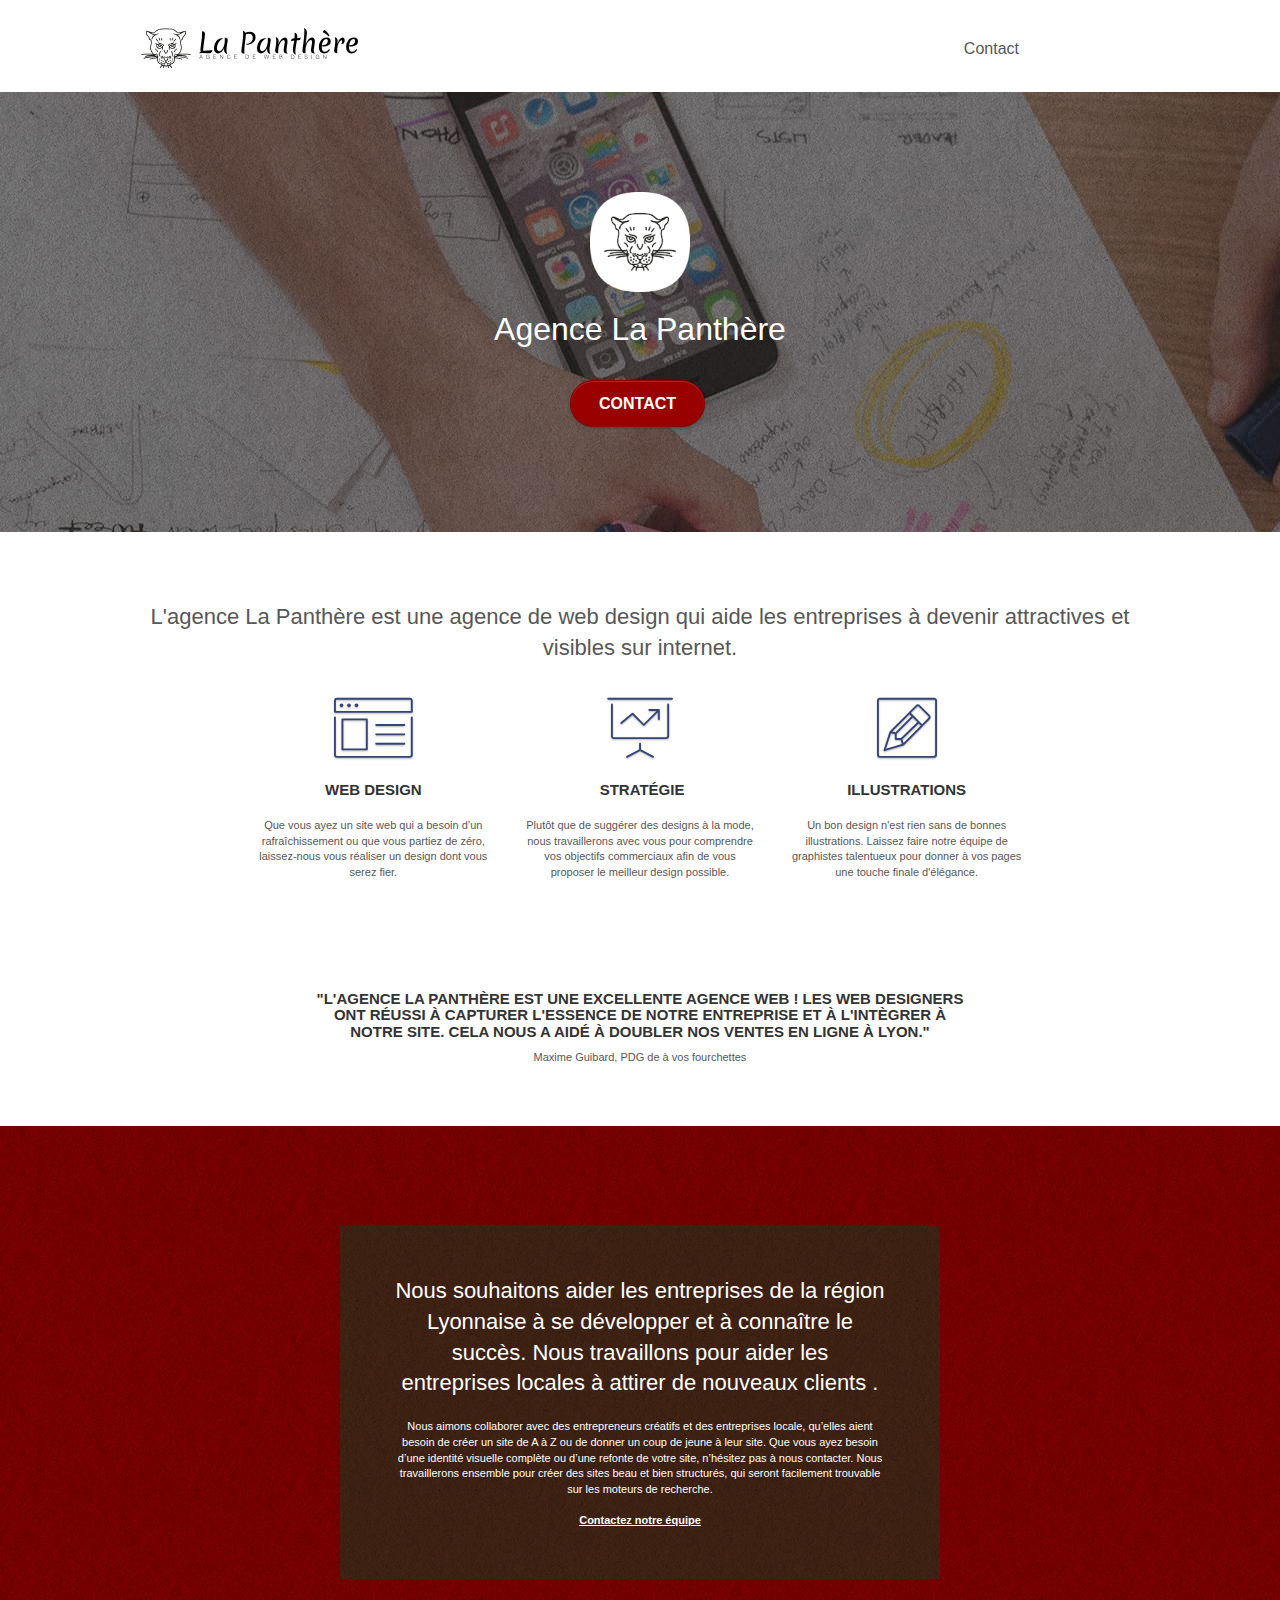
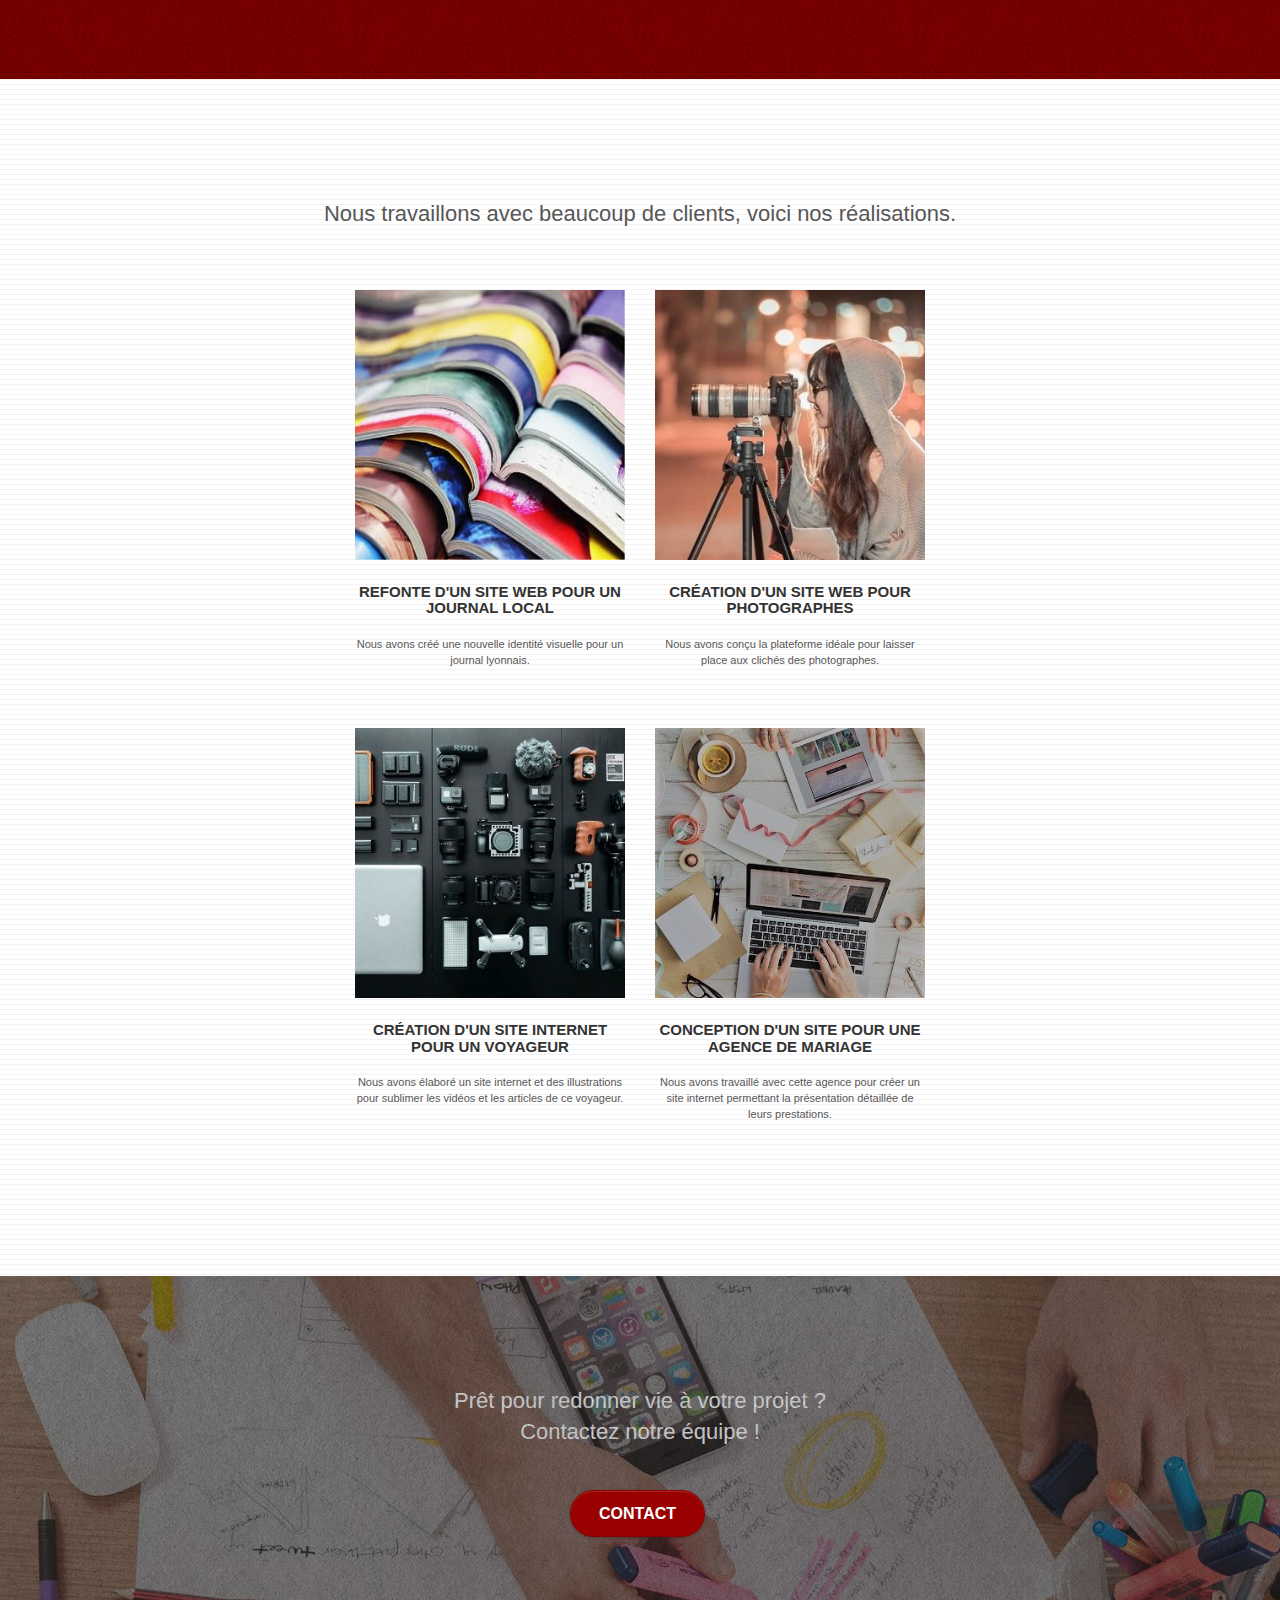
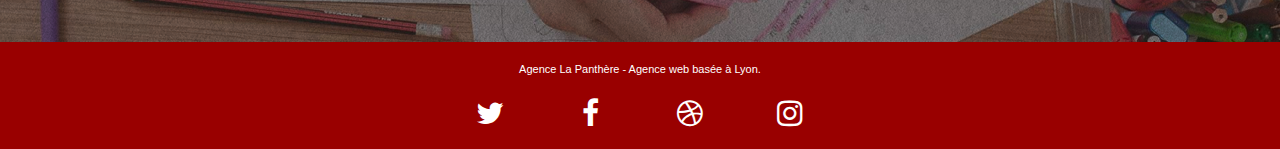
<file: index.html>
<!doctype html>
<html lang="fr">

<head>
	<meta charset="utf-8">
	<meta name="description" content="La Panthère est une agence de web design situé a lyon. Nous sommes la pour réaliser ou rénover le design complet de votre site web">
	<meta name="viewport" content="width=device-width, initial-scale=1.0, viewport-fit=cover">
	<meta name="robots" content="index, follow">
	<link rel="shortcut icon" type="image/png" href="favicon.jpg">
	<link rel="stylesheet" type="text/css" href="./css/bootstrap.css">
	<link rel="stylesheet" type="text/css" href="style.css">
	<link rel="stylesheet" type="text/css" href="./css/font-awesome.css">
	<link rel="stylesheet" type="text/css" href="./css/et-line.css">
	<!-- Global site tag (gtag.js) - Google Analytics -->
	<script async src="https://www.googletagmanager.com/gtag/js?id=G-V2M35KM34D"></script>
	<script>
		window.dataLayer = window.dataLayer || [];
		function gtag() { dataLayer.push(arguments); }
		gtag('js', new Date());
		gtag('config', 'G-V2M35KM34D');
	</script>
	<script  src="./js/jquery-2.1.0.js"></script>
	<script  src="./js/bootstrap.js"></script>
	<script  src="./js/blocs.js"></script>
	<script  src="./js/jquery.touchSwipe.js"></script>
	<script  src="./js/gmaps.js" ></script>
	
	<title>La Panthère, agence de web design.</title>
	
	
	<!-- Analytics -->
	
	<!-- Analytics END -->
	
</head>
<body>
	<!-- Principal conteneur -->
	<div class="page-container">
		<header>
		<!-- bloc-0 -->
		<div class="bloc bgc-white l-bloc " id="bloc-0">
			<div class="container bloc-sm">
				<nav class="navbar row">
					<div class="navbar-header">
						
						<a class="navbar-brand" href="index.html"><img src="img/agence-la-panthere-monochrome.svg"
								alt="paris web design logo agence web meilleure agence" height="40" /></a>
					
						<button id="nav-toggle" type="button" class="ui-navbar-toggle navbar-toggle"
							data-toggle="collapse" data-target=".navbar-1">
							<span class="sr-only">Toggle navigation</span><span class="icon-bar"></span><span
								class="icon-bar"></span><span class="icon-bar"></span>
						</button>
					</div>
					<div class="collapse navbar-collapse navbar-1 special-dropdown-nav">
						<ul class="site-navigation nav navbar-nav">
							<li>
							</li>
							<li>
								<a href="contact.html">Contact</a>
							</li>
						</ul>
					</div>
				</nav>
			</div>
		</div>
		</header>
		<!-- bloc-0 END -->
		<!-- bloc-1-presentation -->
		<main>
			<div class="bloc bgc-dark-slate-blue bg-banniere d-bloc bg-t-edge bloc-bg-texture texture-paper b-parallax"
			id="bloc-1-hero">
			<div class="container bloc-lg">
				<div class="row tight-width-whitespace">
					<div class="col-sm-12">
						<img src="img/logo.png" class="center-block image-resize-mode" width="100"
						alt="Logo de l'agence La Panthère, representant la tete d'une panthère" />
						<h1 class="text-center hero-bloc-text tc-white ">
							Agence La Panthère
						</h1>
						<div class="text-center">
							<a href="contact.html" class="btn btn-lg btn-clean btn-rd cta-hero btn-atomic-tangerine"
							id="cta-hero">Contact</a>
						</div>
					</div>
				</div>
			</div>
		</div>
		<!-- bloc-1-presentation END -->
		
		<!-- bloc-2-services -->
		<div class="bloc bgc-white l-bloc" id="bloc-2-services">
			<div class="container bloc-md">
				<div class="row">
					<div class="col-sm-12 text-center">
						<h2>L'agence La Panthère est une agence de web design qui aide les entreprises à devenir attractives et visibles sur internet. </h2>
					</div>
				</div>
				<div class="row voffset-lg med-width-whitespace">
					<div class="col-sm-4">
						<div class="text-center">
							<span class="et-icon-browser sm-shadow icon-dark-slate-blue icons icon-lg"></span>
						</div>
						<h3 class="mg-md text-center">
							Web design
						</h3>
						<p class="text-center ">
							Que vous ayez un site web qui a besoin d&rsquo;un rafraîchissement ou que vous partiez de
							zéro, laissez-nous vous réaliser un design dont vous serez fier.
						</p>
					</div>
					<div class="col-sm-4">
						<div class="text-center">
							<span class="et-icon-presentation sm-shadow icon-dark-slate-blue icons icon-lg"></span>
						</div>
						<h3 class="mg-md text-center">
							&nbsp;Stratégie
						</h3>
						<p class="text-center ">
							Plutôt que de suggérer des designs à la mode, nous travaillerons avec vous pour comprendre
							vos objectifs commerciaux afin de vous proposer le meilleur design possible.<br>
						</p>
					</div>
					<div class="col-sm-4">
						<div class="text-center">
							<span class="et-icon-edit sm-shadow icon-dark-slate-blue icons icon-lg"></span>
						</div>
						<h3 class="mg-md text-center">
							Illustrations
						</h3>
						<p class="text-center ">
							Un bon design n'est rien sans de bonnes illustrations. Laissez faire notre équipe de
							graphistes talentueux pour donner à vos pages une touche finale d'élégance.
						</p>
					</div>
				</div>
				<div class="row voffset-lg voffset">
					<div class="col-xs-12 col-md-8 col-md-offset-2 text-center">
						<h3>"L'agence La Panthère est une excellente agence web ! Les web designers ont réussi à capturer l'essence de notre entreprise et à l'intègrer à notre site. Cela nous a aidé à doubler nos ventes en ligne à Lyon."</h3>
						<p>Maxime Guibard, PDG de à vos fourchettes</p>
						
					</div>
				</div>
			</div>
		</div>
		<!-- bloc-2-services END -->
		
		<!-- bloc-3-what-i-do -->
		<div class="bloc tc-white bgc-atomic-tangerine bg-presentation d-bloc bloc-bg-texture texture-paper b-parallax"
		id="bloc-3-what-i-do">
		<div class="container bloc-lg" >
			<div class="row tight-width-whitespace black-background"  id="black-bg">
					<div class="col-sm-12">
						<h2 class="mg-md text-center tc-white">
							Nous souhaitons aider les entreprises de la région Lyonnaise à se développer et à connaître
							le succès. Nous travaillons pour aider les entreprises locales à attirer de nouveaux clients
							.<br>
						</h2>
						<p class="text-center white">
							Nous aimons collaborer avec des entrepreneurs créatifs et des entreprises locale, qu’elles
							aient besoin de créer un site de A à Z ou de donner un coup de jeune à leur site. Que vous
							ayez besoin d’une identité visuelle complète ou d’une refonte de votre site, n’hésitez pas à
							nous contacter. Nous travaillerons ensemble pour créer des sites beau et bien structurés,
							qui seront facilement trouvable sur les moteurs de recherche. <br><br><a
							class="ltc-white bold-link" href="contact.html">Contactez notre équipe</a><br>
						</p>
					</div>
				</div>
			</div>
		</div>
		<!-- bloc-3-what-i-do END -->
		
		<!-- bloc-4-portfolio -->
		<div class="bloc bgc-white bg-lines-h2-bg bg-repeat l-bloc" id="bloc-4-portfolio">
			<div class="container bloc-lg">
				<div class="row">
					<div class="col-sm-12 text-center">
						<h2>Nous travaillons avec beaucoup de clients, voici nos réalisations.</h2>
					</div>
				</div>
				<div class="row tight-width-whitespace portfolio-row">
					<div class="col-sm-6">
						<a href="#" data-lightbox="img/livres.jpg" data-gallery-id="gallery-1"
						data-caption="Refonte d'un site web pour un journal local" data-frame="snapshot-lb">
						<img src="img/livres.jpg" alt="paris web design logo agence web meilleure agence et refonte site web journal" class="img-responsive portfolio-thumb" />
					</a>
					<h3 class="mg-md text-center">
						Refonte d'un site web pour un journal local
					</h3>
					<p class="text-center">
						Nous avons créé une nouvelle identité visuelle pour un journal lyonnais.
					</p>
				</div>
				<div class="col-sm-6">
					<a href="#" data-lightbox="img/photographe.jpg" data-gallery-id="gallery-1"
					data-caption="Création d'un site web pour photographes" data-frame="snapshot-lb"><img
					src="img/photographe.jpg" class="img-responsive portfolio-thumb"
					alt="paris web design logo agence web meilleure agence, Création d'un site web pour photographes" /></a>
					<h3 class="mg-md text-center">
							Création d'un site web pour photographes
						</h3>
						<p class="text-center">
							Nous avons conçu la plateforme idéale pour laisser place aux clichés des photographes.
						</p>
					</div>
				</div>
				<div class="row tight-width-whitespace portfolio-row">
					<div class="col-sm-6">
						<a href="#" data-lightbox="img/materiels.jpg" data-gallery-id="gallery-1"
						data-caption="Création d'un site internet pour un voyageur" data-frame="snapshot-lb"><img
						src="img/materiels.jpg" class="img-responsive portfolio-thumb"
						alt="paris web design logo agence web meilleure agence, Création d'un site web pour voyageur" /></a>
						<h3 class="mg-md text-center">
							Création d'un site internet pour un voyageur
						</h3>
						<p class="text-center">
							Nous avons élaboré un site internet et des illustrations pour sublimer les vidéos et les
							articles de ce voyageur.
						</p>
					</div>
					<div class="col-sm-6">
						<a href="#" data-lightbox="img/fabrication.jpg" data-gallery-id="gallery-1"
						data-caption="Conception d'un site pour une agence de mariage" data-frame="snapshot-lb"><img
						src="img/fabrication.jpg" class="img-responsive portfolio-thumb"
								alt="paris web design logo agence web meilleure agence, Création d'un site web pour agence de mariage" /></a>
								<h3 class="mg-md text-center">
									Conception d'un site pour une agence de mariage
								</h3>
								<p class="text-center">
									Nous avons travaillé avec cette agence pour créer un site internet permettant la
									présentation détaillée de leurs prestations.
								</p>
							</div>
						</div>
					</div>
				</div>
				<!-- bloc-4-portfolio END -->
				
				<!-- bloc-5-cta -->
				<div class="bloc bgc-dark-slate-blue bg-banniere d-bloc bloc-bg-texture texture-paper" id="bloc-5-cta">
					<div class="container bloc-lg">
						<div class="row">
							<h2 class="mg-md text-center tc-white">
								Prêt pour redonner vie à votre projet ?<br>Contactez notre équipe !
							</h2>
							<div class="col-sm-12 text-center">
								<a href="contact.html"
								class="btn btn-atomic-tangerine btn-clean btn-rd btn-lg cta-hero">Contact</a>
							</div>
						</div>
					</div>
				</div>
		<!-- bloc-5-cta END -->
	</main>
<footer>
			<!-- Footer - bloc-8 -->
			<div class="bloc bgc-atomic-tangerine d-bloc" id="bloc-8">
				<div class="container bloc-sm">
					<div class="row">
						<div class="col-sm-12">
							<p class="text-center white">
								Agence La Panthère - Agence web basée à Lyon.<br>
							</p>
							<div class="row row-no-gutters social">
								<div class="col-sm-3">
									<div class="text-center">
										<a class="social" href="index.html"><span class="fa fa-twitter icon-md"></span></a>
									</div>
								</div>
								<div class="col-sm-3">
									<div class="text-center">
										<a class="social" href="index.html"><span class="fa fa-facebook icon-md"></span></a>
									</div>
								</div>
								<div class="col-sm-3">
									<div class="text-center">
										<a class="social" href="index.html"><span class="fa fa-dribbble icon-md"></span></a>
									</div>
								</div>
								<div class="col-sm-3">
									<div class="text-center">
										<a class="social" href="index.html"><span
											class="fa fa-instagram icon-md"></span></a>
										</div>
							</div>
							
						</div>
						<!-- <div class="row">
							<div class="col-sm-4">
								Partenaires
								<ul>
									<li><a href="voiture.com">voiture.com</a></li>
									<li><a href="pizza.com">pizza.com</a></li>
									<li><a href="matoiture.com">matoiture.com</a></li>
									<li><a href="immobilierseo.com">immobilierseo.com</a></li>
								</ul>
							</div>
							<div class="col-sm-4">
								Annuaires liste 1
								<ul>
									<li><a href="annuaireagence.com">annuaireagence.com</a></li>
									<li><a href="annuaireseo.com">annuaireseo.com</a></li>
									<li><a href="annuairemarketing.com">annuairemarketing.com</a></li>
									<li><a href="123seoture.com">123seo.com</a></li>
									<li><a href="123site.com">123site.com</a></li>
									<li><a href="annuairewordpress.com">annuairewordpress.com</a></li>
									<li><a href="listeagence.com">listeagence.com</a></li>
									<li><a href="meilleuresagencesparis.com">meilleuresagencesparis.com</a></li>
									<li><a href="listeseo.com">listeseo.com</a></li>
								</ul>
							</div>
							<div class="col-sm-4">
								Annuaires liste 2
								<ul>
									<li><a href="betterseo.com">betterseo.com</a></li>
									<li><a href="ameliorerseo.com">ameliorerseo.com</a></li>
									<li><a href="seojuicelien.com">seojuicelien.com</a></li>
									<li><a href="meilleursliens.com">meilleursliens.com</a></li>
									<li><a href="liensagogo.com">liensagogo.com</a></li>
									<li><a href="backlink.com">backlink.com</a></li>
									<li><a href="linkjuiceannuaire.com">linkjuiceannuaire.com</a></li>
									<li><a href="remontersurgoogle.com">remontersurgoogle.com</a></li>
									<li><a href="vraiseofiable.com">vraiseofiable.com</a></li>
								</ul>
							</div>
						</div> 	-->
						
					</div>
				</div>
			</div>
		</div>
		<!-- Footer - bloc-8 END -->
	</footer>
	</div>
	<!-- Principal conteneur END -->
</body>
</html>
</file>
<file: style.css>
body{margin:0;padding:0;background:#fff;overflow-x:hidden;-webkit-font-smoothing:antialiased;-moz-osx-font-smoothing:grayscale}a,button{transition:all .3s ease-in-out;outline:0!important}a:hover{text-decoration:none;cursor:pointer}#page-loading-blocs-notifaction{position:fixed;top:0;bottom:0;width:100%;z-index:100000;background:#fff url("img/pageload-spinner.gif") no-repeat center center}.bloc{width:100%;clear:both;background:50% 50% no-repeat;padding:0 50px;-webkit-background-size:cover;-moz-background-size:cover;-o-background-size:cover;background-size:cover;position:relative}#black-bg{background-color:rgba(61,55,31,.797)}.bloc .container{padding-left:0;padding-right:0}.bloc-lg{padding:100px 50px}.bloc-md{padding:50px}.bloc-sm{padding:20px 50px}.bg-b-edge,.bg-bl-edge,.bg-br-edge,.bg-center,.bg-l-edge,.bg-r-edge,.bg-repeat,.bg-t-edge,.bg-tl-edge,.bg-tr-edge{-webkit-background-size:auto!important;-moz-background-size:auto!important;-o-background-size:auto!important;background-size:auto!important}.bg-repeat{background:repeat}.bg-t-edge{background:top no-repeat}.bloc-bg-texture::before{content:"";background-size:2px 2px;position:absolute;top:0;bottom:0;left:0;right:0}.texture-paper::before{background:url("img/texture-paper.png");background-size:280px 280px}.b-parallax{background-attachment:fixed}.d-bloc{color:#fff}.d-bloc button:hover{color:#fff}.d-bloc .icon-round,.d-bloc .icon-rounded,.d-bloc .icon-semi-rounded-a,.d-bloc .icon-semi-rounded-b,.d-bloc .icon-square{border-color:#fff}.d-bloc .divider-h span{border-color:rgba(255,255,255,.2)}.d-bloc .a-btn,.d-bloc .navbar a,.d-bloc .navbar-brand,.d-bloc a .icon-lg,.d-bloc a .icon-md,.d-bloc a .icon-sm,.d-bloc a .icon-xl,.d-bloc h1 a,.d-bloc h2 a,.d-bloc h3 a,.d-bloc h4 a,.d-bloc h5 a,.d-bloc h6 a,.d-bloc p a{color:#fff}.d-bloc .a-btn:hover,.d-bloc .navbar a:hover,.d-bloc .navbar-brand:hover,.d-bloc a:hover .icon-lg,.d-bloc a:hover .icon-md,.d-bloc a:hover .icon-sm,.d-bloc a:hover .icon-xl,.d-bloc h1 a:hover,.d-bloc h2 a:hover,.d-bloc h3 a:hover,.d-bloc h4 a:hover,.d-bloc h5 a:hover,.d-bloc h6 a:hover,.d-bloc p a:hover{color:#fff}.d-bloc .navbar-toggle .icon-bar{background:#fff}.d-bloc .btn-wire,.d-bloc .btn-wire:hover{color:#fff;border-color:#fff}.d-bloc .panel{color:rgba(0,0,0,.5)}.d-bloc .panel button:hover{color:rgba(0,0,0,.7)}.d-bloc .panel icon{border-color:rgba(0,0,0,.7)}.d-bloc .panel .divider-h span{border-color:rgba(0,0,0,.1)}.d-bloc .panel .a-btn{color:rgba(0,0,0,.6)}.d-bloc .panel .a-btn:hover{color:#000}.d-bloc .panel .btn-wire,.d-bloc .panel .btn-wire:hover{color:rgba(0,0,0,.7);border-color:rgba(0,0,0,.3)}.d-bloc .panel,.l-bloc{color:rgba(0,0,0,.5)}.d-bloc .panel button:hover,.l-bloc button:hover{color:rgba(0,0,0,.7)}.l-bloc .icon-round,.l-bloc .icon-rounded,.l-bloc .icon-semi-rounded-a,.l-bloc .icon-semi-rounded-b,.l-bloc .icon-square{border-color:rgba(0,0,0,.7)}.d-bloc .panel .divider-h span,.l-bloc .divider-h span{border-color:rgba(0,0,0,.1)}.d-bloc .panel .a-btn,.l-bloc .a-btn,.l-bloc .navbar a,.l-bloc .navbar-brand,.l-bloc a .icon-lg,.l-bloc a .icon-md,.l-bloc a .icon-sm,.l-bloc a .icon-xl,.l-bloc h1 a,.l-bloc h2 a,.l-bloc h3 a,.l-bloc h4 a,.l-bloc h5 a,.l-bloc h6 a,.l-bloc p a{color:rgba(0,0,0,.6)}.d-bloc .panel .a-btn:hover,.l-bloc .a-btn:hover,.l-bloc .navbar a:hover,.l-bloc .navbar-brand:hover,.l-bloc a:hover .icon-lg,.l-bloc a:hover .icon-md,.l-bloc a:hover .icon-sm,.l-bloc a:hover .icon-xl,.l-bloc h1 a:hover,.l-bloc h2 a:hover,.l-bloc h3 a:hover,.l-bloc h4 a:hover,.l-bloc h5 a:hover,.l-bloc h6 a:hover,.l-bloc p a:hover{color:#000}.l-bloc .navbar-toggle .icon-bar{color:rgba(0,0,0,.6)}.d-bloc .panel .btn-wire,.d-bloc .panel .btn-wire:hover,.l-bloc .btn-wire,.l-bloc .btn-wire:hover{color:rgba(0,0,0,.7);border-color:rgba(0,0,0,.3)}.voffset{margin-top:30px}.voffset-lg{margin-top:80px}.row-no-gutters{margin-right:0;margin-left:0}.row.row-no-gutters>[class*=" col-"],.row.row-no-gutters>[class^=col-]{padding-right:0;padding-left:0}#bloc-1-hero h1{font-size:32px}.navbar{margin-bottom:0;z-index:1}.navbar-brand{height:auto;padding:3px 15px;font-size:25px;font-weight:400;font-weight:600;line-height:44px}.navbar-brand img{max-height:200px;margin:0 5px 0 0;display:inline}.navbar-brand img[src$=svg]{min-width:100px}.nav-center .navbar-brand img{margin:0}.navbar .nav{padding-top:2px;margin-right:-16px;float:right;z-index:1}.nav>li{float:left;margin-top:4px;font-size:16px}.navbar-nav .open .dropdown-menu>li>a{text-align:inherit}.nav>li a:focus,.nav>li a:hover{background:0 0}.navbar-toggle{margin:10px 10px 0 0;border:0}.navbar-toggle:hover{background:0 0!important}.navbar-toggle .icon-bar{background-color:rgba(0,0,0,.5);width:26px}.nav-invert .navbar .nav{float:left}.nav-invert .navbar-brand,.nav-invert .navbar-header{float:right;position:relative;z-index:2}@media (min-width:768px){.site-navigation{position:absolute;top:50%;right:20px;transform:translate(0,-50%);-webkit-transform:translateY(-50%)}.nav>li .dropdown-menu a,.nav>li .dropdown-menu a:hover{color:#000}.nav-invert .site-navigation{left:0;right:0}.nav-center{text-align:center}.nav-center .navbar-header{width:100%}.nav-center .nav>li,.nav-center .navbar-brand,.nav-center .navbar-header{float:none;display:inline-block}.nav-center .site-navigation{position:relative;width:100%;right:0;margin-right:0;margin-top:20px}.nav-center.mini-nav .navbar-toggle{float:none;margin:10px auto 0}}.nav>li>.dropdown a{background:0 0!important;display:block;padding:14px 15px}nav .caret{margin:0 5px}.dropdown-menu .dropdown-menu{top:-8px;left:100%}.dropdown-menu .dropmenu-flow-right{top:100%;left:0;margin-left:-1px;border-top-left-radius:0;border-top-right-radius:0}.dropdown-menu .dropdown span{border:4px solid #000;border-top-color:transparent;border-right-color:transparent;border-bottom-color:transparent;margin:6px -5px 0 0!important;float:right}.mg-md{margin-top:10px;margin-bottom:20px}.mg-lg{margin-top:10px;margin-bottom:40px}.btn{margin:0 5px 5px 0}.btn.pull-right{margin:0 0 5px 5px}.btn-d,.btn-d:focus,.btn-d:hover{color:#fff;background:rgba(0,0,0,.3)}button{outline:0!important}.btn-rd{border-radius:40px}.btn-clean{border:1px solid rgba(0,0,0,.08);border-bottom-color:rgba(0,0,0,.1);text-shadow:0 1px 0 rgba(0,0,1,.1);box-shadow:0 1px 3px rgba(0,0,1,.25),inset 0 1px 0 0 rgba(255,255,255,.15)}.icon-md{font-size:30px!important;margin-top:10px}.icon-lg{font-size:60px!important}.sm-shadow{text-shadow:0 1px 2px rgba(0,0,0,.3)}.panel-sq,.panel-sq .panel-footer,.panel-sq .panel-heading{border-radius:0}.panel-rd{border-radius:30px}.panel-rd .panel-heading{border-radius:29px 29px 0 0}.panel-rd .panel-footer{border-radius:0 0 29px 29px}.form-control{border-color:rgba(0,0,0,.1);box-shadow:none}.scrollToTop{width:40px;height:40px;position:fixed;bottom:20px;right:20px;opacity:0;z-index:500;transition:all .3s ease-in-out}.scrollToTop span{margin-top:6px}.showScrollTop{font-size:14px;opacity:1}a[data-lightbox]{position:relative;display:block;text-align:center}a[data-lightbox]:hover::before{content:"+";font-family:HelveticaNeue-Light,"Helvetica Neue Light","Helvetica Neue",Helvetica,Arial;font-size:32px;width:50px;height:50px;margin-left:-25px;border-radius:50%;background:rgba(0,0,0,.6);color:#fff;font-weight:100;z-index:1;position:absolute;top:50%;transform:translateY(-50%);-webkit-transform:translateY(-50%)}a[data-lightbox]:hover img{opacity:.6;-webkit-animation-fill-mode:none;animation-fill-mode:none}#lightbox-modal{display:flex;align-items:center}#lightbox-modal .modal-dialog{width:90%;max-width:900px;margin:0 auto 0}#lightbox-modal .modal-dialog img{max-height:90vh;margin:0 auto}.lightbox-caption{padding:20px;color:#fff;background:rgba(0,0,0,.5);position:absolute;left:15px;right:15px;bottom:5px}.close-lightbox{color:#fff;font-size:30px;position:absolute;top:20px;right:20px;z-index:20;background:rgba(0,0,0,.5);border:none;line-height:30px;padding:0 9px 5px;opacity:.3}.close-lightbox:hover,.next-lightbox:hover,.prev-lightbox:hover{opacity:1;color:#fff}.next-lightbox,.prev-lightbox{font-size:20px;color:#fff;background:rgba(0,0,0,.5);transition:all .2s ease-in-out;position:absolute;top:45%;z-index:1;opacity:.4}.next-lightbox{padding:6px 8px 1px 13px;right:25px}.prev-lightbox{padding:6px 13px 1px 10px;left:25px}.snapshot-lb .modal-body{padding-bottom:45px}.snapshot-lb .lightbox-caption{padding:0;color:rgba(0,0,0,.5);background:0 0}.btn,a,h1,h2,h3,h4,h5,h6,label,p{font-family:helvetica;font-weight:400;color:#575757!important}.container{max-width:1000px}#bloc-6>div,#bloc-6>div>div>div>h1,#bloc-6>div>div>div>p{text-align:center;margin-left:auto;margin-right:auto}#bloc-0>div>nav>div.collapse.navbar-collapse.navbar-1.special-dropdown-nav>ul{margin-right:100px}#bloc-0>div>nav>div.collapse.navbar-collapse.navbar-1.special-dropdown-nav>ul>li:nth-child(1)>a{margin-right:10px}#bloc-0>div>nav>div.collapse.navbar-collapse.navbar-1.special-dropdown-nav>ul{list-style:none}.hero-bloc-text{font-size:38px}.hero-bloc-text-sub{font-size:36px}.statement-bloc-text{line-height:26px;font-style:italic;font-size:20px;text-align:center;font-weight:lighter;max-width:520px;margin:auto auto auto auto}p{font-size:11px}.tight-width-whitespace{max-width:600px;margin:auto auto auto auto}.h1{font-size:20px;font-family:"Open Sans"}.cta-hero{margin-top:22px;color:#fff!important;text-transform:uppercase;padding:12px 28px 12px 28px;font-size:16px;font-weight:700}.social{max-width:400px;margin:auto auto auto auto}h2{font-size:22px;line-height:1.4em}h3{font-size:15px;text-transform:uppercase;font-weight:700;color:#333!important}.med-width-whitespace{max-width:800px;margin:auto auto auto auto;box-shadow:0 0 0 #000}h1{color:#333!important}h4{color:#333!important}.icons{margin-bottom:14px;margin-top:24px}.white{color:#fff!important}.portfolio-thumb{margin-bottom:24px;margin-left:auto;margin-right:auto}.portfolio-row{margin-bottom:44px;margin-top:50px}.avatar{box-shadow:0 4px 9px rgba(0,0,0,.3)}.black-background{background-color:rgba(165,147,99,.7);padding:40px 40px 40px 40px}.bold-link{font-weight:900;text-decoration:underline!important}.bgc-white{background-color:#fff}.bgc-dark-slate-blue{background-color:#364577}.bgc-atomic-tangerine{background-color:#900}.tc-white{color:#ffffff!important}.btn-atomic-tangerine{background:#900;color:#fff!important}.btn-atomic-tangerine:hover{background:#c00;color:#fff!important}.ltc-white{color:#fff!important}.ltc-white:hover{color:#fff!important}.ltc-atomic-tangerine{color:#900!important}.ltc-atomic-tangerine:hover{color:#c27956!important}.icon-dark-slate-blue{color:#364577!important;border-color:#364577!important}.bg-dots-bg{background-image:url("img/dots-bg.png")}.bg-lines-h2-bg{background-image:url("img/lines-h2-bg.png")}.bg-banniere{background-image:url("img/agence-la-panthere.jpg")}.bg-presentation{background-image:url("img/image-de-presentation.jpg")}@media (max-width:1024px){.bloc{padding-left:20px;padding-right:20px}.bloc-tile-2.full-width-bloc .container,.bloc-tile-3.full-width-bloc .container,.bloc-tile-4.full-width-bloc .container,.bloc.full-width-bloc{padding-left:0;padding-right:0}}@media only screen and (min-width:1024px) and (max-width:1366px) and (-webkit-min-device-pixel-ratio:1.5){.b-parallax{background-attachment:scroll}}@media (max-width:991px){.container{width:100%}.b-parallax{background-attachment:scroll}#hero-bloc,.page-container{overflow-x:hidden;position:relative}.bloc-group,.bloc-group .bloc{display:block;width:100%}.bloc-fill-screen .fill-bloc-bottom-edge,.bloc-fill-screen .fill-bloc-top-edge{padding:0 20px}}@media (max-width:767px){.page-container{overflow-x:hidden;position:relative}#disqus_thread,h1,h2,h3,h4,h5,h6,p{padding-left:10px!important;padding-right:10px!important}.b-parallax{background-attachment:scroll}.navbar .nav{padding-top:0;border-top:1px solid rgba(0,0,0,.2);float:none!important}.navbar.row{margin-left:0;margin-right:0}.site-navigation{position:inherit;transform:none;-webkit-transform:none;-ms-transform:none}.nav>li{margin-top:0;border-bottom:1px solid rgba(0,0,0,.1);background:rgba(0,0,0,.05);text-align:left;padding-left:15px;width:100%}.nav>li:hover{background:rgba(0,0,0,.08)}.dropdown .dropdown a .caret{float:none;margin:5px 0 0 10px!important;border:4px solid #000;border-bottom-color:transparent;border-right-color:transparent;border-left-color:transparent}#hero-bloc .navbar .nav{background:rgba(0,0,0,.8)}#hero-bloc .navbar .nav a{color:#fff}.hero{padding:50px 0}.hero-nav{left:-1px;right:-1px}.navbar-collapse{padding:0;overflow-x:hidden;-webkit-box-shadow:none;box-shadow:none}.navbar-brand img{max-height:40px;width:auto}.nav-invert .navbar-header{float:none;width:100%}.nav-invert .navbar-toggle{float:left;margin-left:10px}.bloc{padding-left:0;padding-right:0}.bloc-lg,.bloc-xl,.bloc-xxl{padding:40px 0}.bloc-md,.bloc-sm{padding-left:0;padding-right:0}.bloc-fill-screen .fill-bloc-bottom-edge,.bloc-fill-screen .fill-bloc-top-edge,.bloc-tile-2 .container,.bloc-tile-3 .container,.bloc-tile-4 .container{padding-left:0;padding-right:0}.a-block{padding:0 10px}.btn-dwn{display:none}.voffset{margin-top:5px}.voffset-md{margin-top:20px}.voffset-lg{margin-top:30px}form{padding:5px}.close-lightbox{display:inline-block}.blocsapp-device-iphone5{background-size:216px 425px;padding-top:60px;width:216px;height:425px}.blocsapp-device-iphone5 img{width:180px;height:320px}}@media (max-width:400px){.bloc{padding-left:0;padding-right:0}}@media (max-width:767px){.bloc-mob-center-text{text-align:center}}
</file>
<file: css/et-line.css>
@font-face {
    font-family: et-line;
    src: url(../fonts/et-line.eot);
    src: url(../fonts/et-line.eot?#iefix) format('embedded-opentype'), url(../fonts/et-line.woff) format('woff'), url(../fonts/et-line.ttf) format('truetype'), url(../fonts/et-line.svg#et-line) format('svg');
    font-weight: 400;
    font-style: normal
}

.et-icon-adjustments,
.et-icon-alarmclock,
.et-icon-anchor,
.et-icon-aperture,
.et-icon-attachment,
.et-icon-bargraph,
.et-icon-basket,
.et-icon-beaker,
.et-icon-bike,
.et-icon-book-open,
.et-icon-briefcase,
.et-icon-browser,
.et-icon-calendar,
.et-icon-camera,
.et-icon-caution,
.et-icon-chat,
.et-icon-circle-compass,
.et-icon-clipboard,
.et-icon-clock,
.et-icon-cloud,
.et-icon-compass,
.et-icon-desktop,
.et-icon-dial,
.et-icon-document,
.et-icon-documents,
.et-icon-download,
.et-icon-dribbble,
.et-icon-edit,
.et-icon-envelope,
.et-icon-expand,
.et-icon-facebook,
.et-icon-flag,
.et-icon-focus,
.et-icon-gears,
.et-icon-genius,
.et-icon-gift,
.et-icon-global,
.et-icon-globe,
.et-icon-googleplus,
.et-icon-grid,
.et-icon-happy,
.et-icon-hazardous,
.et-icon-heart,
.et-icon-hotairballoon,
.et-icon-hourglass,
.et-icon-key,
.et-icon-laptop,
.et-icon-layers,
.et-icon-lifesaver,
.et-icon-lightbulb,
.et-icon-linegraph,
.et-icon-linkedin,
.et-icon-lock,
.et-icon-magnifying-glass,
.et-icon-map,
.et-icon-map-pin,
.et-icon-megaphone,
.et-icon-mic,
.et-icon-mobile,
.et-icon-newspaper,
.et-icon-notebook,
.et-icon-paintbrush,
.et-icon-paperclip,
.et-icon-pencil,
.et-icon-phone,
.et-icon-picture,
.et-icon-pictures,
.et-icon-piechart,
.et-icon-presentation,
.et-icon-pricetags,
.et-icon-printer,
.et-icon-profile-female,
.et-icon-profile-male,
.et-icon-puzzle,
.et-icon-quote,
.et-icon-recycle,
.et-icon-refresh,
.et-icon-ribbon,
.et-icon-rss,
.et-icon-sad,
.et-icon-scissors,
.et-icon-scope,
.et-icon-search,
.et-icon-shield,
.et-icon-speedometer,
.et-icon-strategy,
.et-icon-streetsign,
.et-icon-tablet,
.et-icon-target,
.et-icon-telescope,
.et-icon-toolbox,
.et-icon-tools,
.et-icon-tools-2,
.et-icon-trophy,
.et-icon-tumblr,
.et-icon-twitter,
.et-icon-upload,
.et-icon-video,
.et-icon-wallet,
.et-icon-wine {
    font-family: et-line;
    speak: none;
    font-style: normal;
    font-weight: 400;
    font-variant: normal;
    text-transform: none;
    line-height: 1;
    -webkit-font-smoothing: antialiased;
    -moz-osx-font-smoothing: grayscale;
    display: inline-block
}

.et-icon-mobile:before {
    content: "\e000"
}

.et-icon-laptop:before {
    content: "\e001"
}

.et-icon-desktop:before {
    content: "\e002"
}

.et-icon-tablet:before {
    content: "\e003"
}

.et-icon-phone:before {
    content: "\e004"
}

.et-icon-document:before {
    content: "\e005"
}

.et-icon-documents:before {
    content: "\e006"
}

.et-icon-search:before {
    content: "\e007"
}

.et-icon-clipboard:before {
    content: "\e008"
}

.et-icon-newspaper:before {
    content: "\e009"
}

.et-icon-notebook:before {
    content: "\e00a"
}

.et-icon-book-open:before {
    content: "\e00b"
}

.et-icon-browser:before {
    content: "\e00c"
}

.et-icon-calendar:before {
    content: "\e00d"
}

.et-icon-presentation:before {
    content: "\e00e"
}

.et-icon-picture:before {
    content: "\e00f"
}

.et-icon-pictures:before {
    content: "\e010"
}

.et-icon-video:before {
    content: "\e011"
}

.et-icon-camera:before {
    content: "\e012"
}

.et-icon-printer:before {
    content: "\e013"
}

.et-icon-toolbox:before {
    content: "\e014"
}

.et-icon-briefcase:before {
    content: "\e015"
}

.et-icon-wallet:before {
    content: "\e016"
}

.et-icon-gift:before {
    content: "\e017"
}

.et-icon-bargraph:before {
    content: "\e018"
}

.et-icon-grid:before {
    content: "\e019"
}

.et-icon-expand:before {
    content: "\e01a"
}

.et-icon-focus:before {
    content: "\e01b"
}

.et-icon-edit:before {
    content: "\e01c"
}

.et-icon-adjustments:before {
    content: "\e01d"
}

.et-icon-ribbon:before {
    content: "\e01e"
}

.et-icon-hourglass:before {
    content: "\e01f"
}

.et-icon-lock:before {
    content: "\e020"
}

.et-icon-megaphone:before {
    content: "\e021"
}

.et-icon-shield:before {
    content: "\e022"
}

.et-icon-trophy:before {
    content: "\e023"
}

.et-icon-flag:before {
    content: "\e024"
}

.et-icon-map:before {
    content: "\e025"
}

.et-icon-puzzle:before {
    content: "\e026"
}

.et-icon-basket:before {
    content: "\e027"
}

.et-icon-envelope:before {
    content: "\e028"
}

.et-icon-streetsign:before {
    content: "\e029"
}

.et-icon-telescope:before {
    content: "\e02a"
}

.et-icon-gears:before {
    content: "\e02b"
}

.et-icon-key:before {
    content: "\e02c"
}

.et-icon-paperclip:before {
    content: "\e02d"
}

.et-icon-attachment:before {
    content: "\e02e"
}

.et-icon-pricetags:before {
    content: "\e02f"
}

.et-icon-lightbulb:before {
    content: "\e030"
}

.et-icon-layers:before {
    content: "\e031"
}

.et-icon-pencil:before {
    content: "\e032"
}

.et-icon-tools:before {
    content: "\e033"
}

.et-icon-tools-2:before {
    content: "\e034"
}

.et-icon-scissors:before {
    content: "\e035"
}

.et-icon-paintbrush:before {
    content: "\e036"
}

.et-icon-magnifying-glass:before {
    content: "\e037"
}

.et-icon-circle-compass:before {
    content: "\e038"
}

.et-icon-linegraph:before {
    content: "\e039"
}

.et-icon-mic:before {
    content: "\e03a"
}

.et-icon-strategy:before {
    content: "\e03b"
}

.et-icon-beaker:before {
    content: "\e03c"
}

.et-icon-caution:before {
    content: "\e03d"
}

.et-icon-recycle:before {
    content: "\e03e"
}

.et-icon-anchor:before {
    content: "\e03f"
}

.et-icon-profile-male:before {
    content: "\e040"
}

.et-icon-profile-female:before {
    content: "\e041"
}

.et-icon-bike:before {
    content: "\e042"
}

.et-icon-wine:before {
    content: "\e043"
}

.et-icon-hotairballoon:before {
    content: "\e044"
}

.et-icon-globe:before {
    content: "\e045"
}

.et-icon-genius:before {
    content: "\e046"
}

.et-icon-map-pin:before {
    content: "\e047"
}

.et-icon-dial:before {
    content: "\e048"
}

.et-icon-chat:before {
    content: "\e049"
}

.et-icon-heart:before {
    content: "\e04a"
}

.et-icon-cloud:before {
    content: "\e04b"
}

.et-icon-upload:before {
    content: "\e04c"
}

.et-icon-download:before {
    content: "\e04d"
}

.et-icon-target:before {
    content: "\e04e"
}

.et-icon-hazardous:before {
    content: "\e04f"
}

.et-icon-piechart:before {
    content: "\e050"
}

.et-icon-speedometer:before {
    content: "\e051"
}

.et-icon-global:before {
    content: "\e052"
}

.et-icon-compass:before {
    content: "\e053"
}

.et-icon-lifesaver:before {
    content: "\e054"
}

.et-icon-clock:before {
    content: "\e055"
}

.et-icon-aperture:before {
    content: "\e056"
}

.et-icon-quote:before {
    content: "\e057"
}

.et-icon-scope:before {
    content: "\e058"
}

.et-icon-alarmclock:before {
    content: "\e059"
}

.et-icon-refresh:before {
    content: "\e05a"
}

.et-icon-happy:before {
    content: "\e05b"
}

.et-icon-sad:before {
    content: "\e05c"
}

.et-icon-facebook:before {
    content: "\e05d"
}

.et-icon-twitter:before {
    content: "\e05e"
}

.et-icon-googleplus:before {
    content: "\e05f"
}

.et-icon-rss:before {
    content: "\e060"
}

.et-icon-tumblr:before {
    content: "\e061"
}

.et-icon-linkedin:before {
    content: "\e062"
}

.et-icon-dribbble:before {
    content: "\e063"
}
</file>
